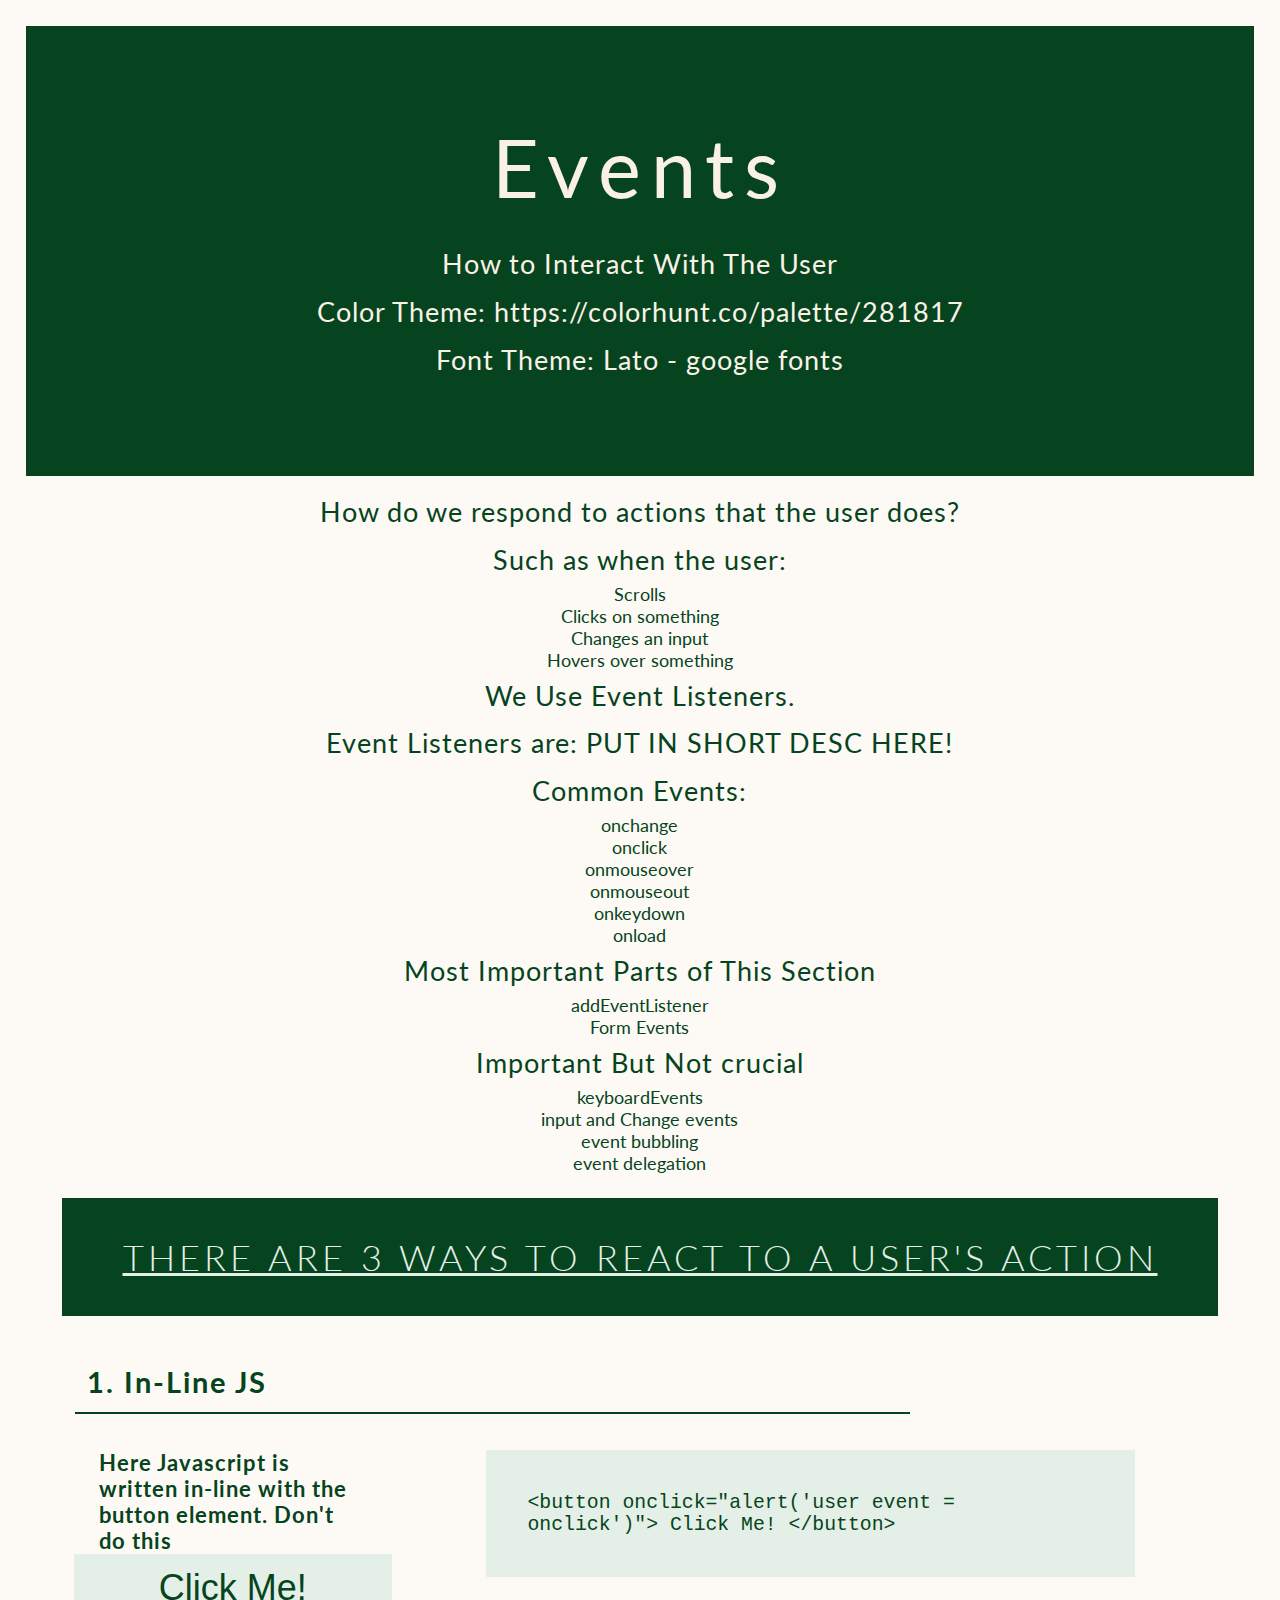
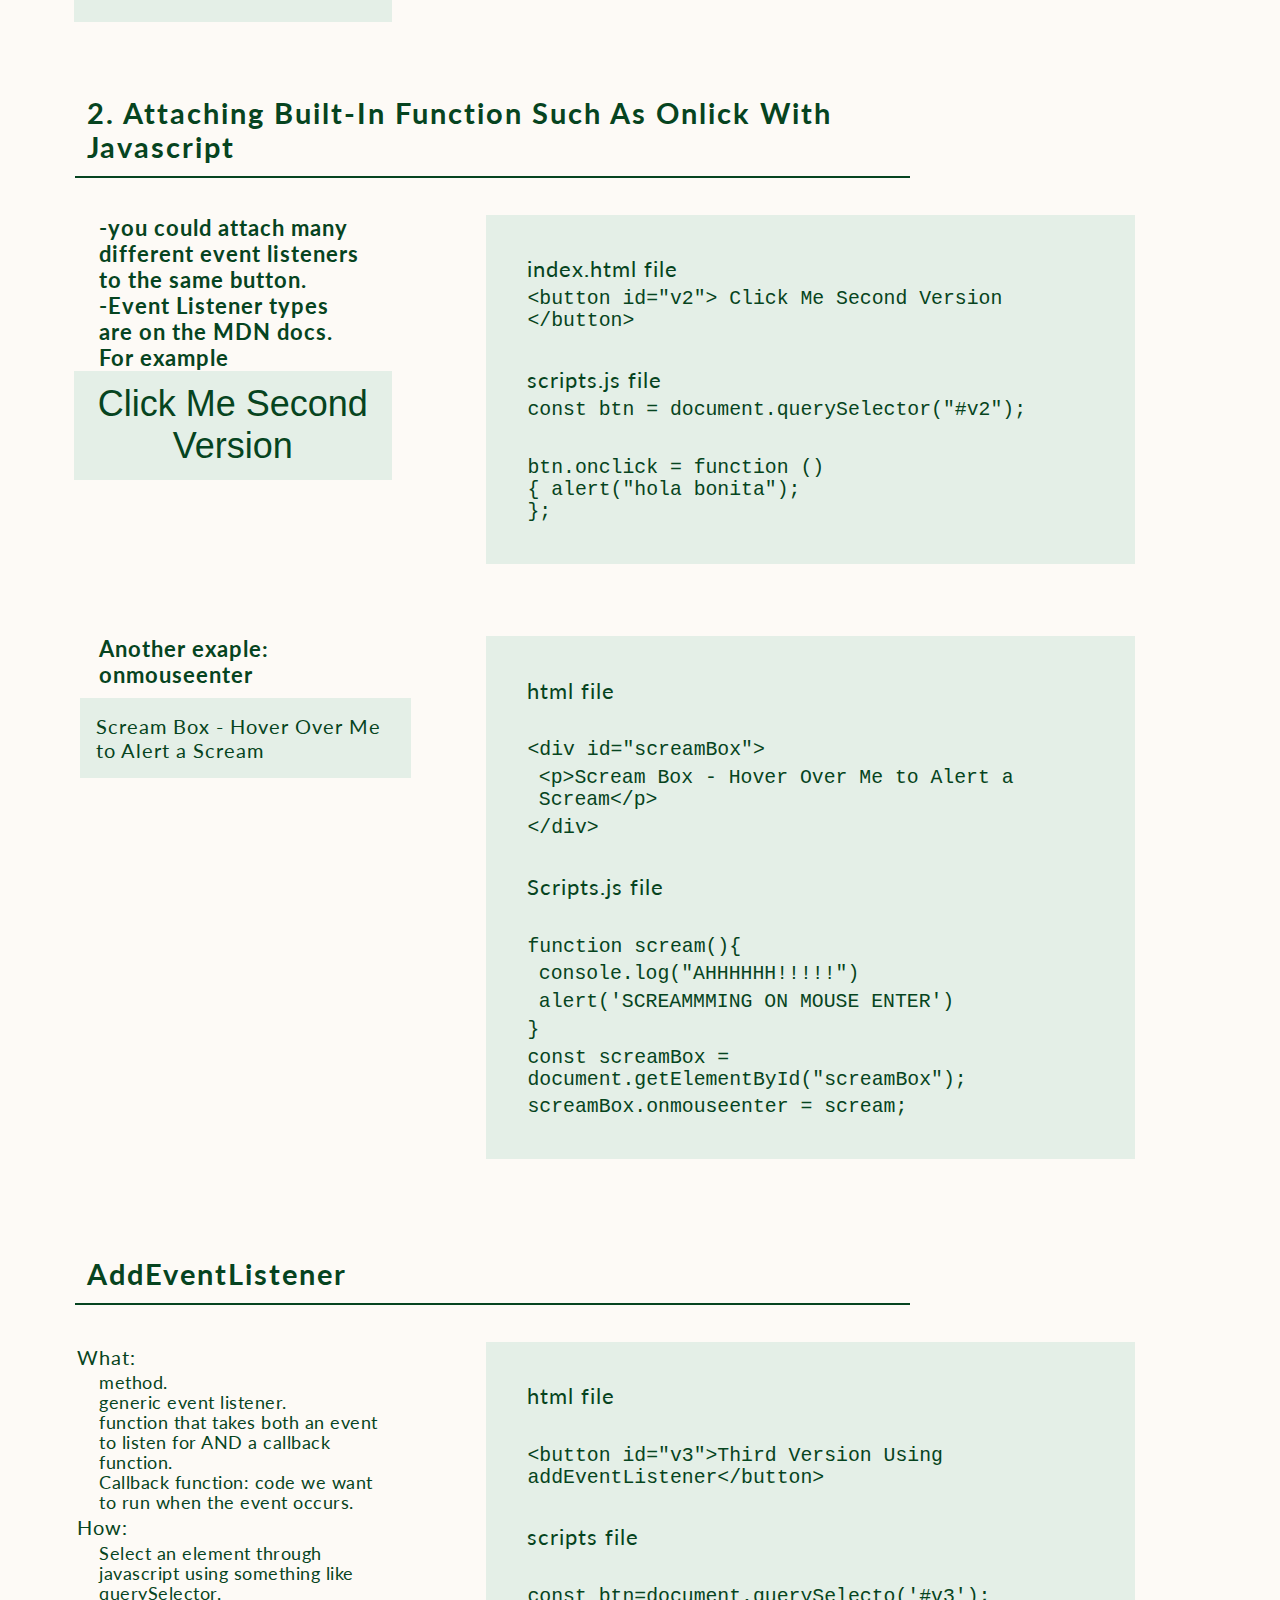
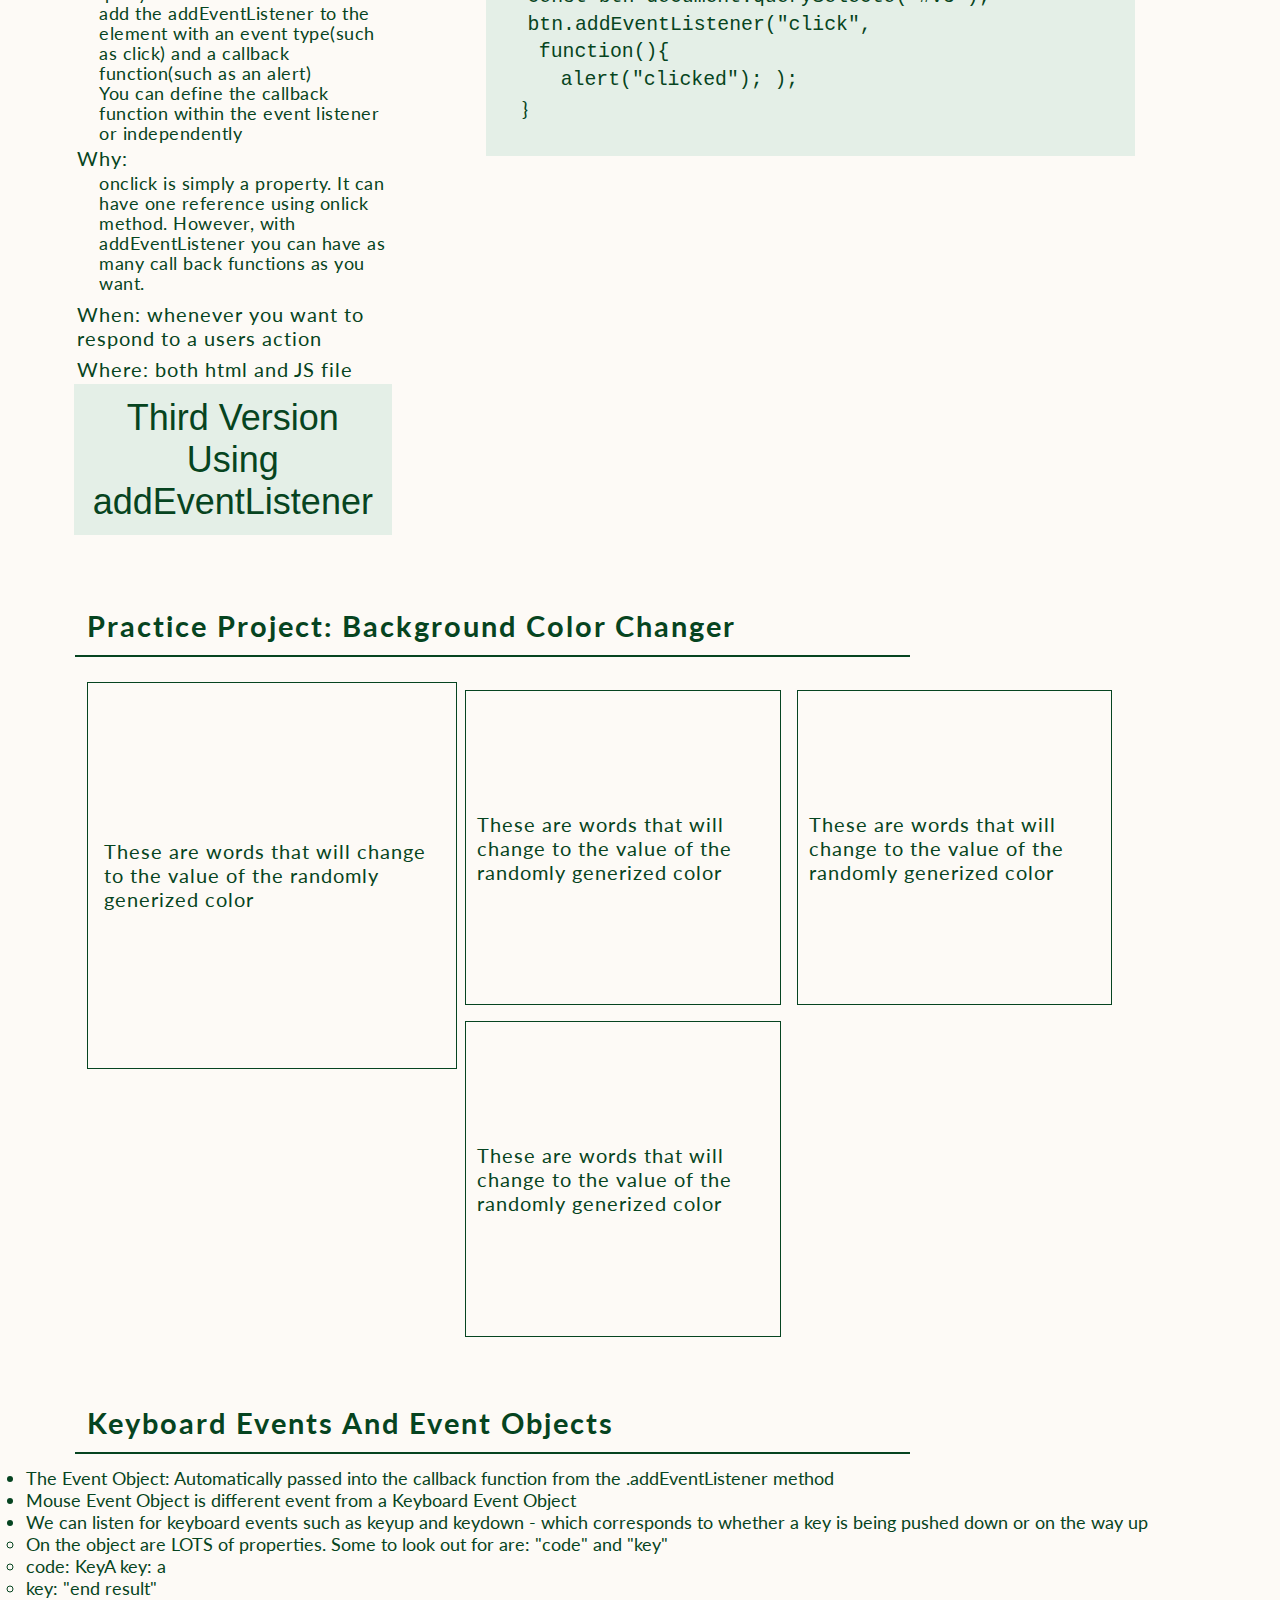
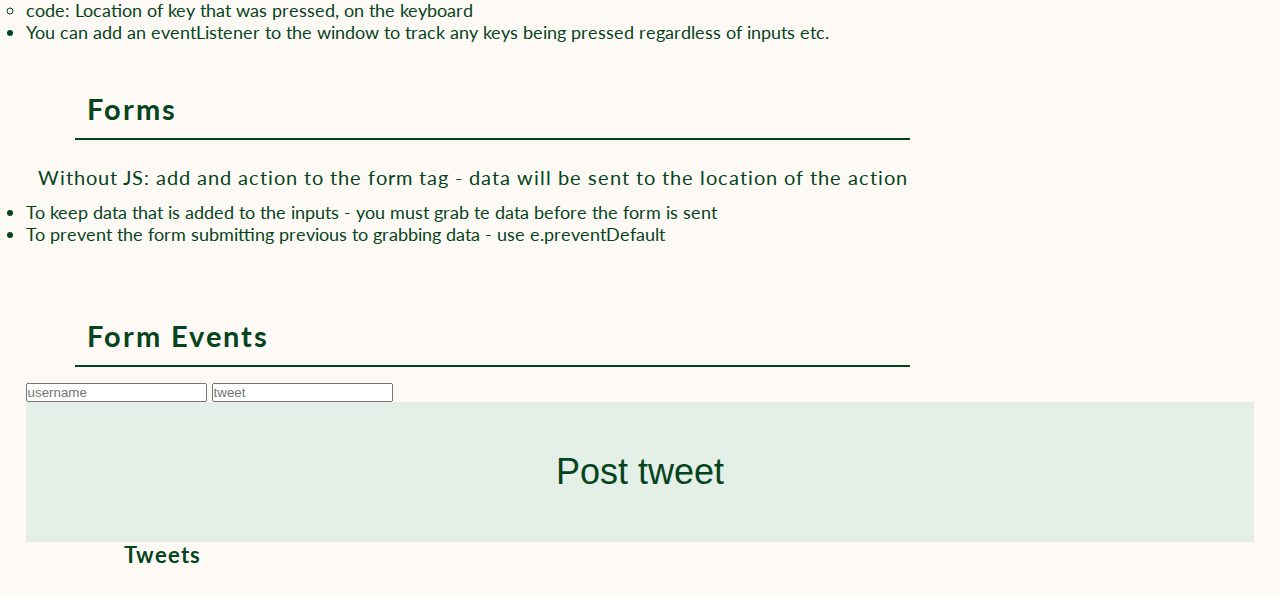
<file: index.html>
<!DOCTYPE html>
<html lang="en">
  <head>
    <meta charset="UTF-8" />
    <meta http-equiv="X-UA-Compatible" content="IE=edge" />
    <meta name="viewport" content="width=device-width, initial-scale=1.0" />
    <link href="styles.css" rel="stylesheet" />
    <link href="eventsStyles.css" rel="stylesheet" />
    <title>Colt Steele Practice Projects</title>
  </head>
  <body>
    <div class="eventsSection">
      <div class="title">
        <h1>Events</h1>
        <div class="long-copy">
          <p>How to Interact With The User</p>
          <p>Color Theme: https://colorhunt.co/palette/281817</p>
          <p>Font Theme: Lato - google fonts</p>
        </div>
      </div>

      <div class="long-copy">
        <p>How do we respond to actions that the user does?</p>
        <p>Such as when the user:</p>
        <li>Scrolls</li>
        <li>Clicks on something</li>
        <li>Changes an input</li>
        <li>Hovers over something</li>
        <p>We Use Event Listeners.</p>
        <p>Event Listeners are: PUT IN SHORT DESC HERE!</p>
        <p>Common Events:</p>
        <ul>
          <li>onchange</li>
          <li>onclick</li>
          <li>onmouseover</li>
          <li>onmouseout</li>
          <li>onkeydown</li>
          <li>onload</li>
        </ul>

        <div>
          <p>Most Important Parts of This Section</p>
          <ol>
            <li>addEventListener</li>
            <li>Form Events</li>
          </ol>
        </div>

        <div>
          <p>Important But Not crucial</p>
          <ol>
            <li>keyboardEvents</li>
            <li>input and Change events</li>
            <li>event bubbling</li>
            <li>event delegation</li>
          </ol>
        </div>
      </div>

      <h2 class="center">There are 3 ways to react to a user's action</h2>
      <h3>1. In-Line JS</h3>
      <div class="notesAndCode">
        <div class="notes">
          <h4>
            Here Javascript is written in-line with the button element. Don't do
            this
          </h4>
          <button
            onclick="alert('this user event is an onclick event because you clicked on the button')"
          >
            Click Me!
          </button>
        </div>
        <div class="codeSample">
          <code>
            &ltbutton onclick="alert('user event = onclick')"> Click Me!
            &lt/button&gt
          </code>
        </div>
      </div>

      <h3>2. Attaching built-in function such as Onlick with Javascript</h3>
      <div class="notesAndCode">
        <div class="notes">
          <h4>
            -you could attach many different event listeners to the same
            button.<br />
            -Event Listener types are on the MDN docs.
          </h4>
          <h4>For example</h4>
          <button id="v2">Click Me Second Version</button>
        </div>

        <div class="codeSample">
          <p>index.html file</p>
          <code
            >&ltbutton id="v2"&gt Click Me Second Version &lt/button&gt</code
          >
          <br />
          <p>scripts.js file</p>
          <code>const btn = document.querySelector("#v2");</code> <br />
          <code
            >btn.onclick = function () <br />{ alert("hola bonita");
            <br />};</code
          >
        </div>
      </div>
      <div class="notesAndCode">
        <div class="notes">
          <h4>Another exaple: onmouseenter</h4>
          <div id="screamBox">
            <p>Scream Box - Hover Over Me to Alert a Scream</p>
          </div>
        </div>
        <div class="codeSample">
          <p>html file</p>
          <br />
          <code
            >&ltdiv id="screamBox"&gt
            <code
              >&ltp&gtScream Box - Hover Over Me to Alert a Scream&lt/p&gt</code
            >
          </code>
          <code>&lt/div&gt</code><br />
          <p>Scripts.js file</p>
          <br />
          <code>
            function scream(){ <code> console.log("AHHHHHH!!!!!")</code>
            <code> alert('SCREAMMMING ON MOUSE ENTER')</code>
            }
          </code>

          <code
            >const screamBox = document.getElementById("screamBox");<br
          /></code>
          <code>screamBox.onmouseenter = scream;</code>
        </div>
      </div>
      <h3>addEventListener</h3>
      <div class="notesAndCode">
        <div class="notes">
          <p>What:</p>
          <ul>
            <li>method.</li>
            <li>generic event listener.</li>
            <li>
              function that takes both an event to listen for AND a callback
              function.
            </li>
            <li>
              Callback function: code we want to run when the event occurs.
            </li>
          </ul>
          <p>How: </p>
          <ol>
            <li>Select an element through javascript using something like querySelector.</li>
            <li>add the addEventListener to the element with an event type(such as click) and a callback function(such as an alert)</li>
            <li>You can define the callback function within the event listener or independently</li>
          </ol>
          <p>Why:
            <ul>
              <li>onclick is simply a property. It can have one reference using onlick method. However, with addEventListener you can have as many call back functions as you want.</li>
            </ul>
          </p>
          <p>When: whenever you want to respond to a users action</p>
          <p>Where: both html and JS file</p>
          <button id="v3">Third Version Using addEventListener</button>
        </div>
        <div class="codeSample">
         
            <p>html file</p><br>
           <code>&ltbutton id="v3"&gtThird Version Using addEventListener&lt/button&gt</code> <br>
            <p>scripts file</p><br>
            <code>
              const btn=document.querySelecto('#v3');
            </code>
            <code>btn.addEventListener("click", 
              <code>function(){<code>
                alert("clicked");
              );</code></code></code>}

        </div>
      </div>
      <h3>Practice Project: Background Color Changer</h3>
      <div class="divider">
      <div id="colorBoxLarge">
        <p id="wordsBox">
          These are words that will change to the value of the randomly generized color
        </p>
      </div>
      <div class="multipleBoxes">
        <div class="colorBoxSmall">
          <p id="wordsBox">
            These are words that will change to the value of the randomly generized color
          </p>
        </div>
        <div class="colorBoxSmall">
          <p id="wordsBox">
            These are words that will change to the value of the randomly generized color
          </p>
        </div>
        <div class="colorBoxSmall">
          <p id="wordsBox">
            These are words that will change to the value of the randomly generized color
          </p>
        </div>
      </div>
    </div>
    <h3>Keyboard Events and Event Objects</h3>
    <ul>
      <li>The Event Object: Automatically passed into the callback function from the .addEventListener method</li>
      <li>Mouse Event Object is different event from a Keyboard Event Object</li>
      <li>We can listen for keyboard events such as keyup and keydown - which corresponds to whether a key is being pushed down or on the way up </li>
      <ul
      ><li>
        On the object are LOTS of properties. Some to look out for are: "code" and "key"
      </li>
    <li>code: KeyA key: a</li>
  <li>key: "end result"</li>
<li>code: Location of key that was pressed, on the keyboard</li></ul>
<li> You can add an eventListener to the window to track any keys being pressed regardless of inputs etc.</li>
    </ul>
<h3>Forms</h3>
<p>Without JS: add and action to the form tag - data will be sent to the location of the action
  <li>To keep data that is added to the inputs - you must grab te data before the form is sent</li>
  <li>To prevent the form submitting previous to grabbing data - use e.preventDefault </li>
</p>
<h3>Form Events</h3>
<form action="/dogs" id="tweetForm">
<input type="text" name="username" placeholder="username">
<input type="text" name="tweet" placeholder="tweet">
<button>Post tweet</button></form>
<h4>Tweets</h4>
<ul id="tweets">
</ul>
    </div>
    <script src="scripts.js"></script>
  </body>
</html>
</file>
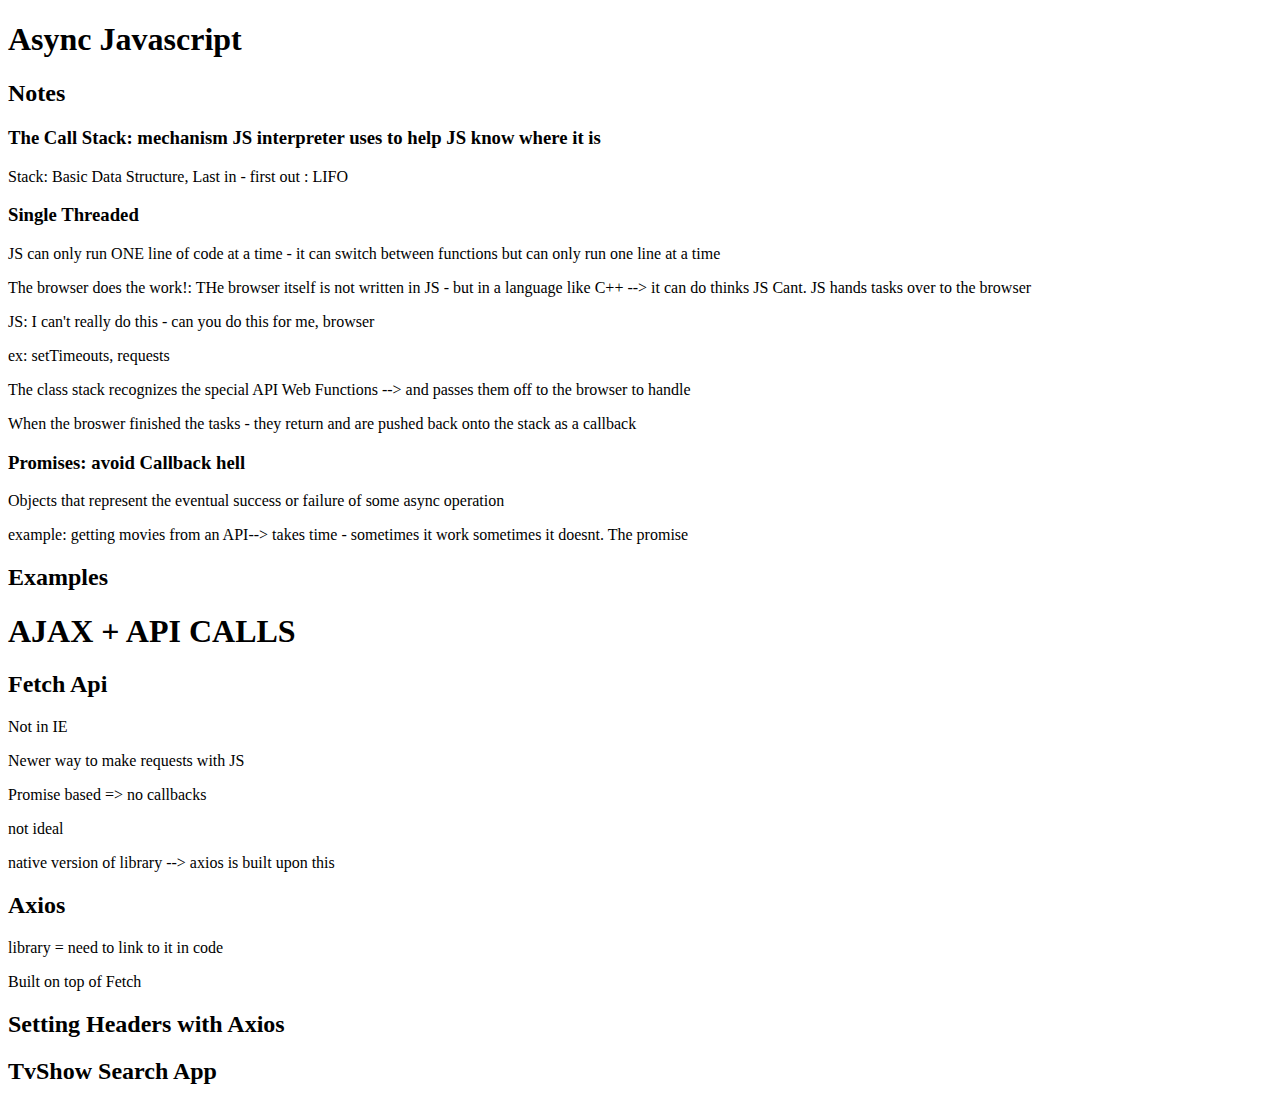
<file: notes Async/index.html>
<!DOCTYPE html>
<html lang="en">
  <head>
    <meta charset="UTF-8" />
    <meta http-equiv="X-UA-Compatible" content="IE=edge" />
    <meta name="viewport" content="width=device-width, initial-scale=1.0" />
    <link href="./styles.css" type="stylesheet" />
    <link
      href="https://cdn.jsdelivr.net/npm/bootstrap@5.0.2/dist/css/bootstrap.min.css"
      rel="stylesheet"
      integrity="sha384-EVSTQN3/azprG1Anm3QDgpJLIm9Nao0Yz1ztcQTwFspd3yD65VohhpuuCOmLASjC"
      crossorigin="anonymous"
    />
    <title>Async JS</title>
  </head>
  <body>
    <div class="container">
      <h1>Async Javascript</h1>
      <div class="row">
        <div class="col">
          <h2>Notes</h2>
          <h3>The Call Stack: mechanism JS interpreter uses to help JS know where it is</h3>
          <p>Stack: Basic Data Structure, Last in - first out : LIFO</p>
          <h3>Single Threaded</h3>
          <p>JS can only run ONE line of code at a time - it can switch between functions but can only run one line at a time</p>
          <p>The browser does the work!: THe browser itself is not written in JS - but in a language like C++ --> it can do thinks JS Cant. JS hands tasks over to the browser </p>
          <p>JS: I can't really do this - can you do this for me, browser</p>
          <p>ex: setTimeouts, requests</p>
          <p>The class stack recognizes the special API Web Functions --> and passes them off to the browser to handle </p>
          <p>When the broswer finished the tasks - they return and are pushed back onto the stack as a callback</p>
          <h3>Promises: avoid Callback hell</h3>
          <p>Objects that represent the eventual success or failure of some async operation</p>
          <p>example: getting movies from an API--> takes time - sometimes it work sometimes it doesnt. The promise </p>
        </div>
        <div class="col colorChanger">
          <h2>Examples</h2>
        </div>
      </div>
      <div class="container">
        <div class="row">
          <div class="col">
            <h1>AJAX + API CALLS</h1>
            <h2>Fetch Api</h2>
              <p>Not in IE</p>
              <p>Newer way to make requests with JS</p>
              <p>Promise based => no callbacks</p>
              <p>not ideal</p>
              <p>native version of library --> axios is built upon this</p>

            <h2>Axios</h2>
            <p>library = need to link to it in code</p>
            <p>Built on top of Fetch</p>
            <h2>Setting Headers with Axios</h2>
            <h2>TvShow Search App</h2>
          </div>
          <div class="col">

          </div>
        </div>
      </div>
    </div>
    <script
      src="https://cdn.jsdelivr.net/npm/bootstrap@5.0.2/dist/js/bootstrap.bundle.min.js"
      integrity="sha384-MrcW6ZMFYlzcLA8Nl+NtUVF0sA7MsXsP1UyJoMp4YLEuNSfAP+JcXn/tWtIaxVXM"
      crossorigin="anonymous"
    >
      </script>
        <script src="./scripts.js">
    </script>
  </body>
</html>
</file>
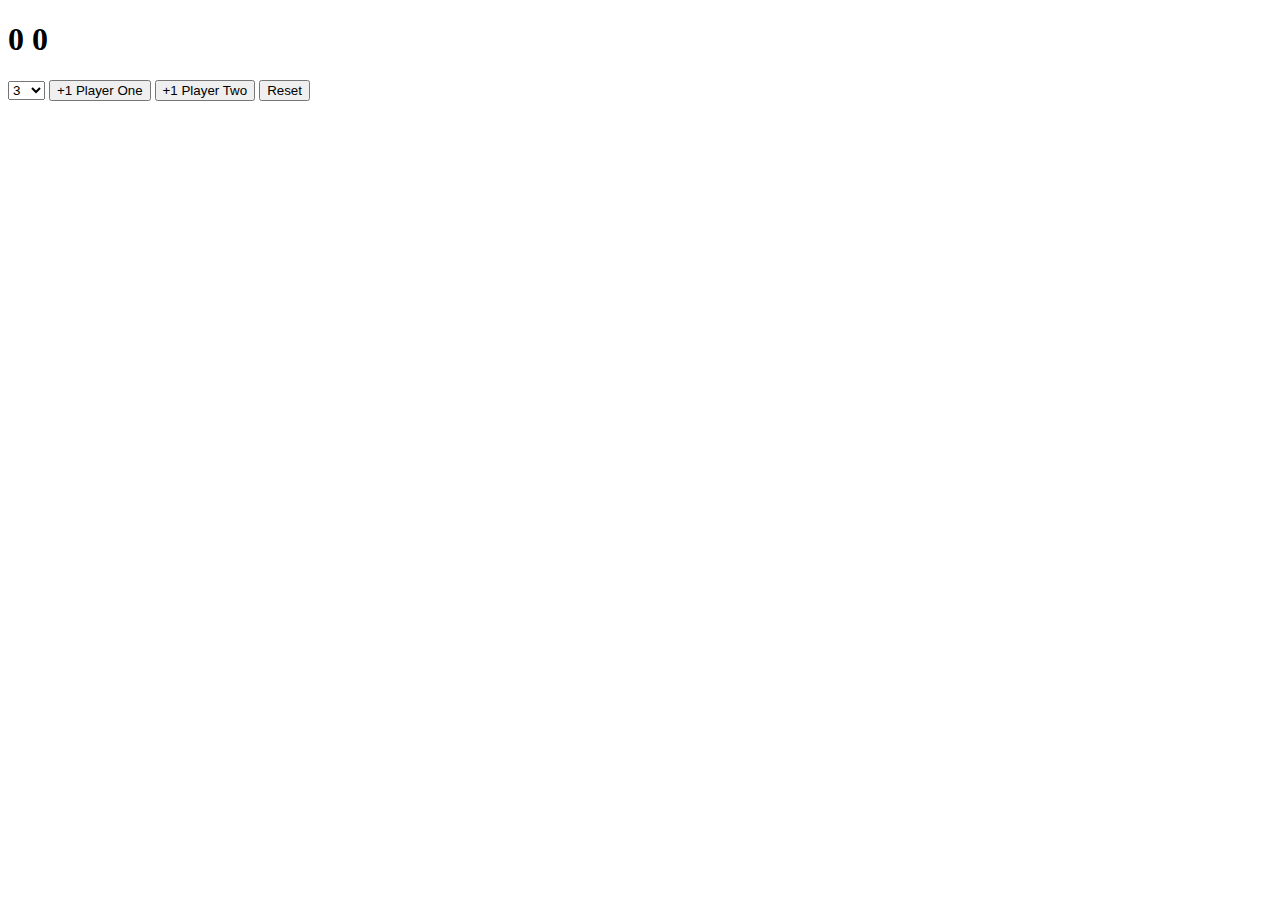
<file: scoreKeeperCodeAlong/index.html>
<!DOCTYPE html>
<html lang="en">
  <head>
    <meta charset="UTF-8" />
    <meta http-equiv="X-UA-Compatible" content="IE=edge" />
    <meta name="viewport" content="width=device-width, initial-scale=1.0" />
    <link href="styles.css" rel="stylesheet" />
    <title>Score Keeper Code Along</title>
  </head>
  <body>
    <h1><span id="p1Display">0</span> <span id="p2Display">0</span></h1>
    <select name="playTo" id="playTo">
      <option value="3">3</option>
      <option value="5">5</option>
      <option value="10">10</option>
    </select>
    <button id="p1Button">+1 Player One</button>
    <button id="p2Button">+1 Player Two</button>
    <button id="reset">Reset</button>
    <script src="scripts.js"></script>
  </body>
</html>
</file>
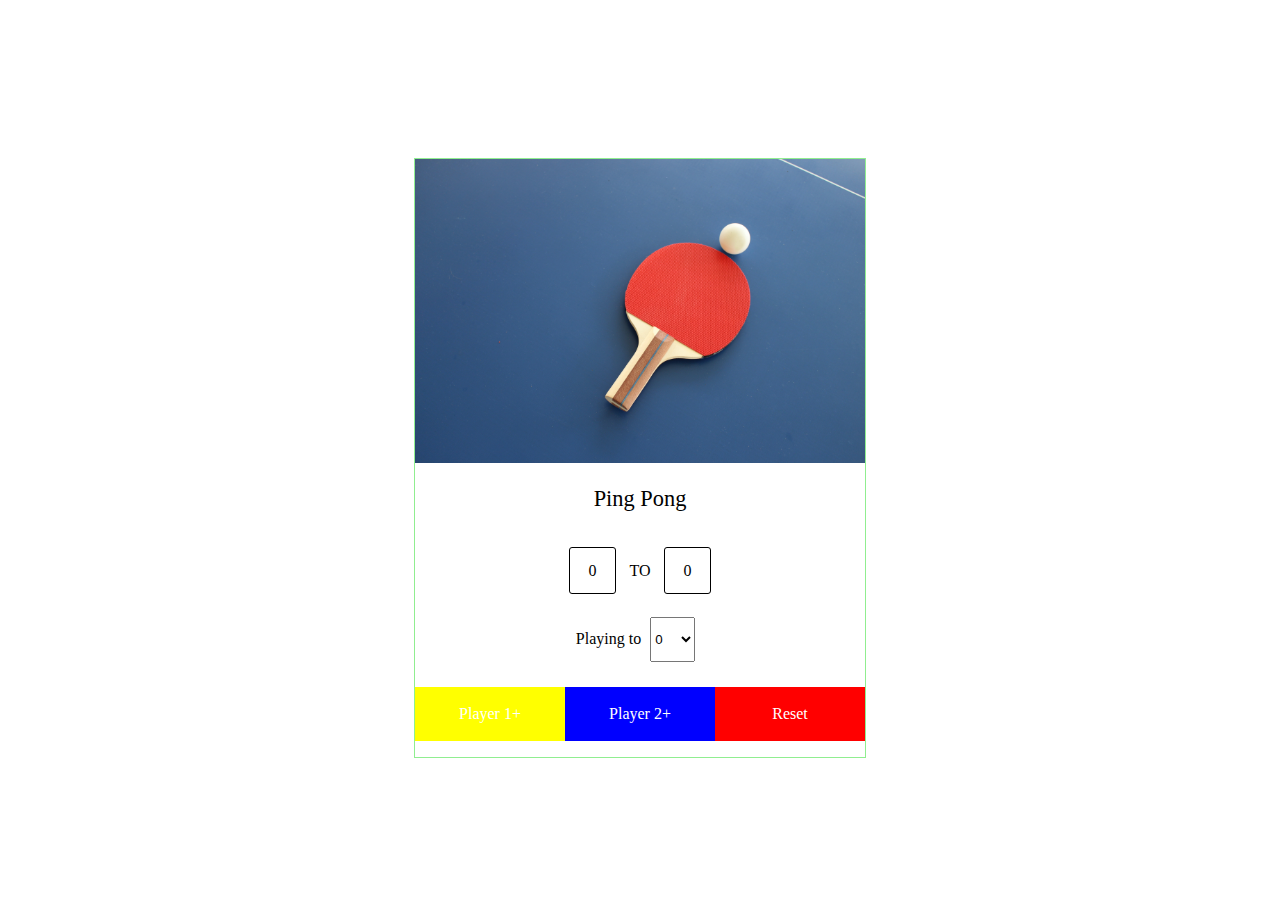
<file: index2.html>
<!DOCTYPE html>
<html lang="en">
  <head>
    <meta charset="UTF-8" />
    <meta http-equiv="X-UA-Compatible" content="IE=edge" />
    <meta name="viewport" content="width=device-width, initial-scale=1.0" />
    <link href="styles2.css" rel="stylesheet" />
    <title>Document</title>
  </head>
  <body>
    <div class="container">
      <div class="gameCard">
        <div class="imageContainer">
          <img src="./images/pingPong.jpg" class="image" />
        </div>
        <div class="title">
          <p>Ping Pong</p>
        </div>
        <div class="score">
          <div class="points"><p id="playerOneScore">0</p></div>
          <p>TO</p>
          <div class="points"><p id="playerTwoScore">0</p></div>
        </div>
        <div class="number">
          <p>Playing to</p>
          <select name="playingTo" id="playingTo">
            <option value="0">0</option>
            <option value="1">1</option>
            <option value="2">2</option>
            <option value="3">3</option>
            <option value="4">4</option>
            <option value="5">5</option>
          </select>
        </div>
        <div class="controller">
          <p class="playerOne" id="playerOne">Player 1+</p>
          <p class="playerTwo" id="playerTwo">Player 2+</p>
          <p class="reset" id="reset">Reset</p>
        </div>
      </div>
    </div>
    <script src="scripts2.js"></script>
  </body>
</html>
</file>
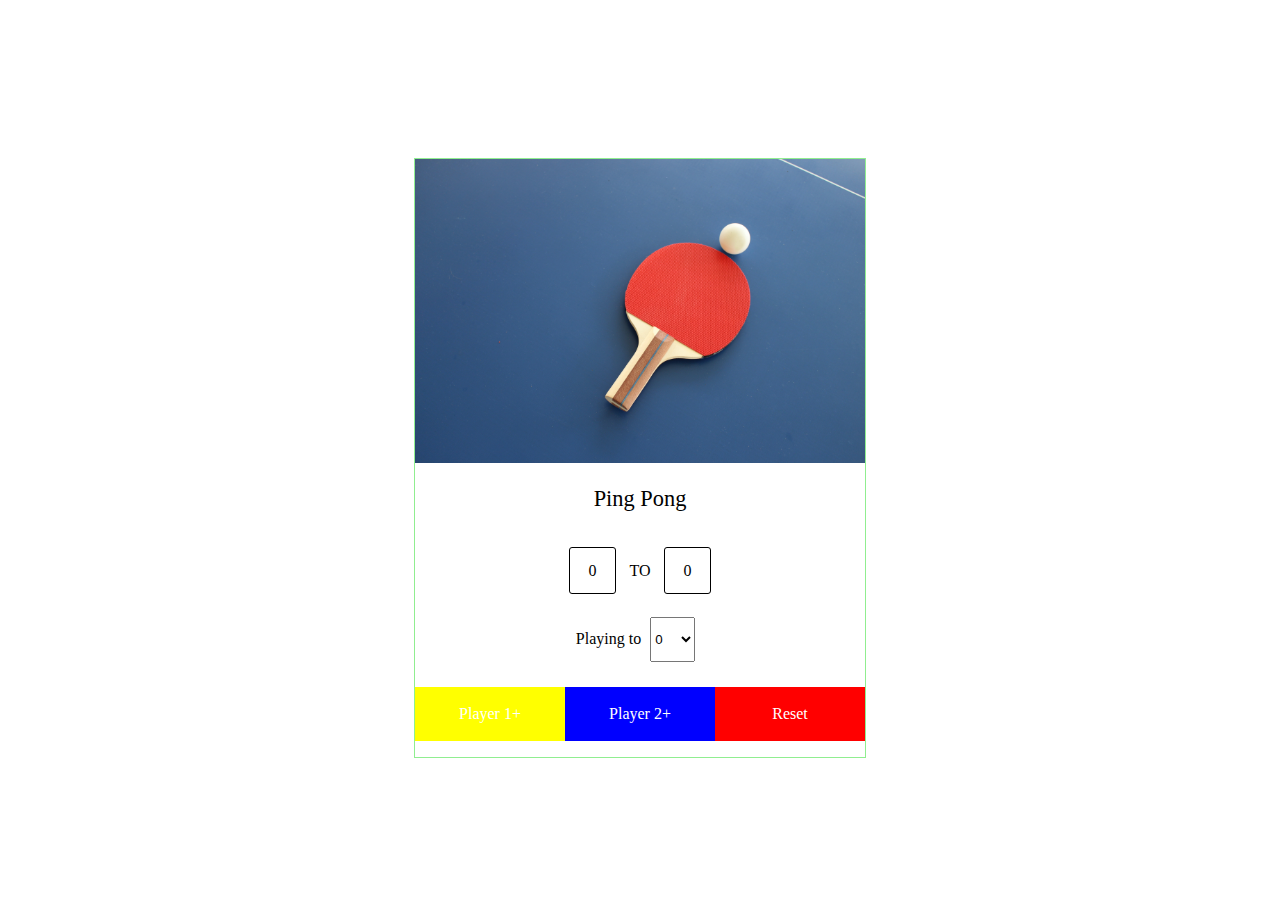
<file: scoreKeeperCodeAlong/index2.html>
<!DOCTYPE html>
<html lang="en">
  <head>
    <meta charset="UTF-8" />
    <meta http-equiv="X-UA-Compatible" content="IE=edge" />
    <meta name="viewport" content="width=device-width, initial-scale=1.0" />
    <link href="styles2.css" rel="stylesheet" />
    <title>Document</title>
  </head>
  <body>
    <div class="container">
      <div class="gameCard">
        <div class="imageContainer">
          <img src="../images/pingPong.jpg" class="image" />
        </div>
        <div class="title">
          <p>Ping Pong</p>
        </div>
        <div class="score">
          <div class="points"><p id="playerOneScore">0</p></div>
          <p>TO</p>
          <div class="points"><p id="playerTwoScore">0</p></div>
        </div>
        <div class="number">
          <p>Playing to</p>
          <select name="playingTo" id="playingTo">
            <option value="0">0</option>
            <option value="1">1</option>
            <option value="2">2</option>
            <option value="3">3</option>
            <option value="4">4</option>
            <option value="5">5</option>
          </select>
        </div>
        <div class="controller">
          <p class="playerOne" id="playerOne">Player 1+</p>
          <p class="playerTwo" id="playerTwo">Player 2+</p>
          <p class="reset" id="reset">Reset</p>
        </div>
      </div>
    </div>
    <script src="scripts2.js"></script>
  </body>
</html>
</file>
<file: styles.css>
* {
  margin: 0;
  padding: 0;
}
@import url('https://fonts.googleapis.com/css2?family=Open+Sans:ital,wght@0,300;0,400;0,600;0,700;0,800;1,300;1,400;1,600;1,700;1,800&display=swap');
body{
  font-family: 'Open Sans', sans-serif;
  font-size: 18px;
}
h1 {
  font-size: 450%;
  text-align: center;
  font-weight: 400;
  margin-left: 2%;
  margin-right: 2%;
  letter-spacing: 10px;
  margin-top: 2%;
  margin-bottom: 2%;
}
h2 {
  font-size: 200%;
  font-weight: 300;
  padding: 3%;
  margin-left: 3%;
  margin-right: 3%;
  letter-spacing: 4px;
  text-transform: capitalize;
  text-align: left;
  text-transform: uppercase;
  text-decoration: underline;
  background-color: var(--eventsDarkGreen_4);
  color: var(--eventsMint_3);
}
h3 {
  font-size: 160%;
  letter-spacing: 2px;
  text-transform: capitalize;
  margin-left: 4%;
  margin-right: 4%;
  margin-top: 3%;
  margin-bottom: 1%;
  font-weight: 700 bold;
  padding: 1%;
  border-bottom: var(--eventsDarkGreen_4) 2px solid;
  width: 66%;
}
h4 {
  font-size: 120%;
  margin-left: 8%;
  margin-right: 8%;
  letter-spacing: 1px;
}
h5 {
  font-size: 110%;
  margin-left: 10%;
  margin-right: 10%;
  letter-spacing: 0.5px;
}
p {
  font-size: 110%;
  letter-spacing: 1px;
  margin: 1%;
}
.center {
  text-align: center;
}
.long-copy {
  display: flex;
  flex-direction: column;
  justify-content: space-between;
  width: 60%;
  margin-left: 20%;
  margin-right: 20%;
  margin-bottom: 2%;
  text-align: center;
}
.long-copy li {
  list-style-type: none;
}
.long-copy p {
  font-size: 150%;
}
.notesAndCode {
  display: flex;
  flex-direction: row;
  justify-content: space-between;
  align-items: flex-start;
  padding: 2%;
}
.codeSample {
  background-color: var(--eventsMint_3);
  padding: 3%;
  margin-left: 1%;
  margin-bottom: 2%;
  font-size: 110%;
  margin-right: 1%;
  width: 70%;
}

.notes {
  display: flex;
  flex-direction: column;
  justify-content: space-between;
  align-items: left;
  width: 33%;
  height:100%;
  margin-left: 2%;
}

.divider {
  display: flex;
  flex-direction: row;
  justify-content: space-between;
  width: 100%;
  height: 100%;
  padding: 1%;
}

.first50Divider {
  width: 50%;
  padding: 1%;
}
.second50Divider {
  width: 50%;
  padding: 1%;
}
.multipleBoxes{
 display: flex;
 flex-direction: row;
 flex-wrap: wrap;
 width: 69%;
 height: 100%;
}
.titleAndList {
  display: flex;
  flex-direction: column;
  align-items: center;
  justify-content: flex-start;
}
button {
  padding: 4%;
  width:100%;
  background-color: var(--eventsMint_3);
  color: var(--eventsDarkGreen_4);
  border: none;
  font-size: 200%;
  font-weight: 100;
}
button:hover {
  cursor: pointer;
  font-size: 212%;
  transition: 01s;
}
code {
  display: block;
  margin: 1%;
}
code code {
  margin-left: 2%;
}
code code code {
  margin-left: 4%;
}
code code code code {
  margin-left: 6%;
}
</file>
<file: eventsStyles.css>
@import url("https://fonts.googleapis.com/css2?family=Lato:ital,wght@0,100;0,300;0,400;0,700;0,900;1,100;1,300;1,400;1,700;1,900&display=swap");

:root {
  --eventsBeige_2: #faf1e6;
  --eventsLightBeige_1: #fdfaf6;
  --eventsMint_3: #e4efe7;
  --eventsDarkGreen_4: #064420;
}
.title {
  height: 50vh;
  color: var(--eventsBeige_2);
  background-color: var(--eventsDarkGreen_4);
  display: flex;
  flex-direction: column;
  justify-content: center;
  align-items: center;
  margin-bottom: 1%;
}
.eventsSection {
  background-color: var(--eventsLightBeige_1);
  color: var(--eventsDarkGreen_4);
  font-family: Lato;
  padding: 2%;
  display: flex;
  flex-direction: column;
}
.codeSample {
  background-color: var(--eventsMint_3);
  padding: 3%;
  margin-left: 8%;
  margin-bottom: 2%;
  font-size: 110%;
  margin-right: 8%;
  width: 60%;
}

#screamBox {
  height: 15%;
  background-color: var(--eventsMint_3);
  width: 96%;
  display: flex;
  flex-direction: column;
  align-items: center;
  color: var(--eventsDarkGreen_4);
  padding: 4%;
  margin-left: 2%;
  margin-top: 3%;
  margin-bottom: 3%;
  text-align: center;
}
.notes p {
  text-align: left;
}
.notes li {
  list-style-type: none;
  margin-left: 8%;
  line-height: 20px;
  letter-spacing: 0.5px;
}
#colorBoxLarge {
  height: 40vh;
  width: 40vh;
  background-color: var(--eventsLightBeige_1);
  border: 1px var(--eventsDarkGreen_4) solid;
  margin-left: 4%;
  display: flex;
  flex-direction: column;
  justify-content: center;
  align-items: center;
  padding: 1%;
}
.colorBoxSmall {
  height: 33vh;
  width: 33vh;
  background-color: var(--eventsLightBeige_1);
  border: 1px var(--eventsDarkGreen_4) solid;
  display: flex;
  flex-direction: column;
  justify-content: center;
  align-items: center;
  margin: 1%;
  padding: 1%;
}
</file>
<file: notes Async/styles.css>
.body{
  transition: 1s background-color;
}
</file>
<file: scoreKeeperCodeAlong/styles.css>
.winner{
  color: red;
}
.loser{
  color: grey;
}
</file>
<file: styles2.css>
.container {
  display: flex;
  flex-direction: column;
  justify-content: center;
  align-items: center;
  height: 100vh;
}

.gameCard {
  display: flex;
  flex-direction: column;
  height: auto;
  width: 50vh;
  border: 1px lightgreen solid;
}
.imgageContainer {
  height: 33%;
  width: 100%;
}
.image {
  height: 100%;
  width: 100%;
}
.title p {
  width: 100%;
  text-align: center;
  font-size: 140%;
}
.score {
  display: flex;
  flex-direction: row;
  justify-content: center;
  align-items: center;
}
.points {
  display: flex;
  justify-content: center;
  align-items: center;
  width: 5vh;
  height: 5vh;
  border: 1px black solid;
  margin: 3%;
  border-radius: 3px;
}
.number {
  display: flex;
  justify-content: center;
  align-items: center;
}
.number select {
  width: 5vh;
  height: 5vh;
  margin: 2%;
}
.controller {
  display: flex;
  flex-direction: row;

  align-items: flex-end;

  width: 100%;
}
.controller p {
  width: 33%;
  padding: 4%;
  text-align: center;
}
.playerOne {
  background-color: yellow;
  color: white;
}
.playerTwo {
  background-color: blue;
  color: white;
}
.reset {
  background-color: red;
  color: white;
}
</file>
<file: scoreKeeperCodeAlong/styles2.css>
.container {
  display: flex;
  flex-direction: column;
  justify-content: center;
  align-items: center;
  height: 100vh;
}

.gameCard {
  display: flex;
  flex-direction: column;
  height: auto;
  width: 50vh;
  border: 1px lightgreen solid;
}
.imgageContainer {
  height: 33%;
  width: 100%;
}
.image {
  height: 100%;
  width: 100%;
}
.title p {
  width: 100%;
  text-align: center;
  font-size: 140%;
}
.score {
  display: flex;
  flex-direction: row;
  justify-content: center;
  align-items: center;
}
.points {
  display: flex;
  justify-content: center;
  align-items: center;
  width: 5vh;
  height: 5vh;
  border: 1px black solid;
  margin: 3%;
  border-radius: 3px;
}
.number {
  display: flex;
  justify-content: center;
  align-items: center;
}
.number select {
  width: 5vh;
  height: 5vh;
  margin: 2%;
}
.controller {
  display: flex;
  flex-direction: row;

  align-items: flex-end;

  width: 100%;
}
.controller p {
  width: 33%;
  padding: 4%;
  text-align: center;
}
.playerOne {
  background-color: yellow;
  color: white;
}
.playerTwo {
  background-color: blue;
  color: white;
}
.reset {
  background-color: red;
  color: white;
}
</file>
